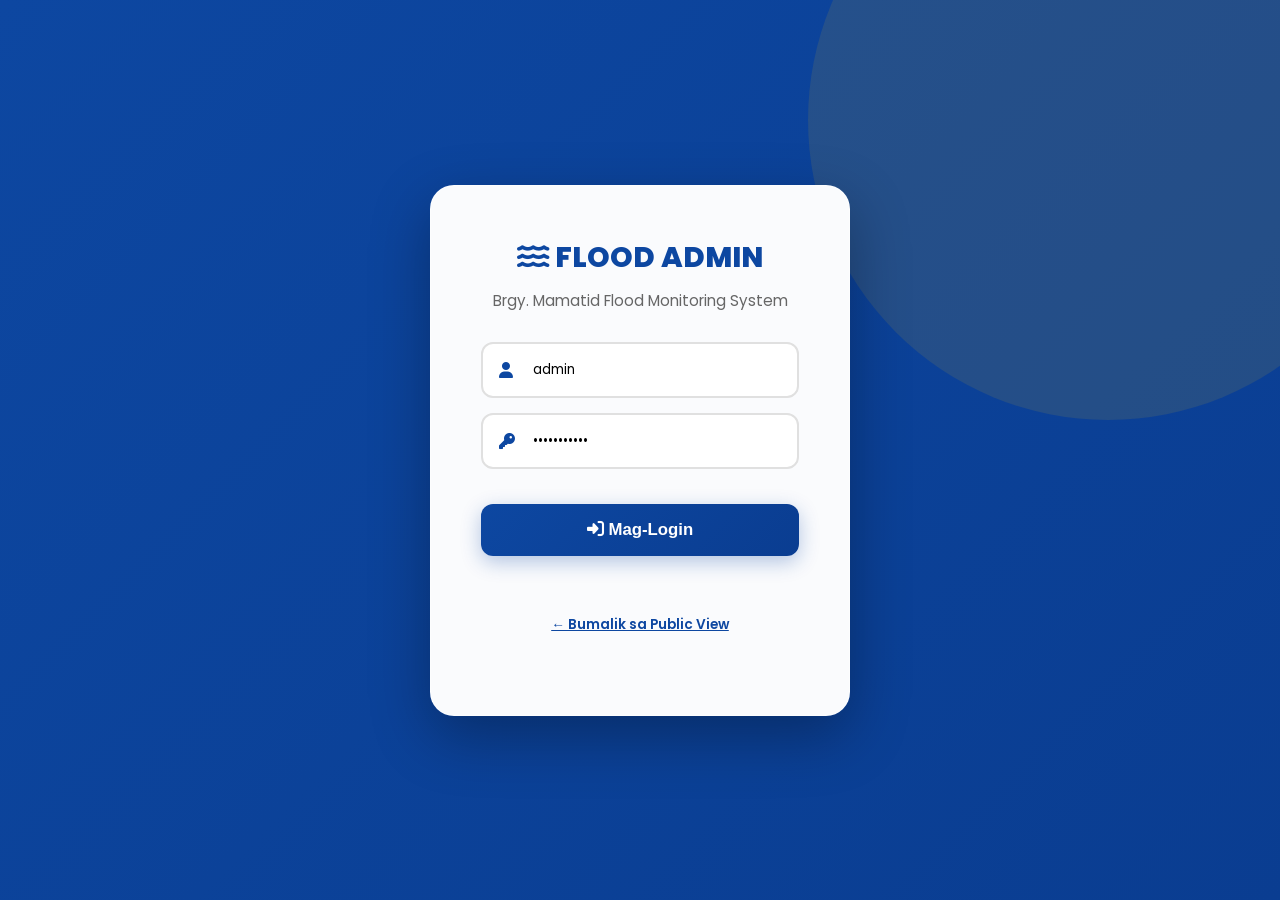
<file: admin.html>
<!DOCTYPE html>
<html>
<head>
    <meta charset="UTF-8">
    <meta name="viewport" content="width=device-width, initial-scale=1.0">
    <title>Admin - Brgy. Mamatid Flood System</title>
    <link href="https://fonts.googleapis.com/css2?family=Poppins:wght@300;400;600;700;800&display=swap" rel="stylesheet">
    <link rel="stylesheet" href="https://cdnjs.cloudflare.com/ajax/libs/font-awesome/6.5.1/css/all.min.css">
    <style>
        :root{--mamatid-blue:#0d47a1;--mamatid-gold:#ffc107;--mamatid-dark:#0a3d91;--success:#2e7d32;--warning:#f57c00;--danger:#c62828}
        *{margin:0;padding:0;box-sizing:border-box}
        body{font-family:'Poppins',sans-serif;background:linear-gradient(135deg,#e3f2fd 0%,#f0f4f8 100%);min-height:100vh}
   .login-screen{background:linear-gradient(135deg,var(--mamatid-blue),var(--mamatid-dark));display:flex;justify-content:center;align-items:center;min-height:100vh;width:100%;position:fixed;top:0;left:0;z-index:999;overflow:hidden}
   .login-screen::before{content:'';position:absolute;width:600px;height:600px;background:rgba(255,193,7,0.1);border-radius:50%;top:-20%;right:-10%;animation:float 6s ease-in-out infinite}
        @keyframes float{0%,100%{transform:translateY(0)}50%{transform:translateY(-30px)}}
   .login-box{background:rgba(255,255,255,0.98);backdrop-filter:blur(20px);padding:50px;border-radius:24px;width:420px;box-shadow:0 20px 60px rgba(0,0,0,0.3);border:1px solid rgba(255,255,255,0.5);position:relative;z-index:1}
   .login-box h2{text-align:center;color:var(--mamatid-blue);margin-bottom:10px;font-weight:800;font-size:1.8rem}
   .login-box p{text-align:center;color:#666;font-size:0.95rem;margin-bottom:30px}
   .input-group{position:relative;margin:15px 0}
   .input-group i{position:absolute;left:18px;top:50%;transform:translateY(-50%);color:var(--mamatid-blue)}
        input,textarea,select{width:100%;padding:16px 16px 16px 50px;margin:0;border:2px solid #e0e0e0;border-radius:12px;box-sizing:border-box;font-family:'Poppins';transition:0.3s}
        input:focus,textarea:focus,select:focus{border-color:var(--mamatid-blue);outline:none;box-shadow:0 0 0 4px rgba(13,71,161,0.1)}
        textarea,select{padding:16px}
        button{width:100%;padding:16px;background:linear-gradient(135deg,var(--mamatid-blue),var(--mamatid-dark));color:white;border:none;border-radius:12px;font-size:1.05rem;cursor:pointer;margin-top:20px;font-weight:700;transition:0.3s;box-shadow:0 6px 20px rgba(13,71,161,0.3)}
        button:hover{transform:translateY(-2px);box-shadow:0 8px 28px rgba(13,71,161,0.4)}
   .dashboard{display:none;min-height:100vh;width:100%}
   .header{background:linear-gradient(135deg,var(--mamatid-blue),var(--mamatid-dark));color:white;padding:20px 25px;display:flex;justify-content:space-between;align-items:center;box-shadow:0 8px 32px rgba(13,71,161,0.3)}
   .header h1{font-size:1.5rem;font-weight:800}
   .logout-btn{background:var(--danger);color:white;border:none;padding:12px 24px;border-radius:10px;cursor:pointer;font-weight:700;width:auto;margin:0;box-shadow:0 4px 12px rgba(198,40,40,0.3)}
   .container{max-width:1200px;margin:30px auto;padding:0 25px}
   .card{background:rgba(255,255,255,0.95);backdrop-filter:blur(10px);border-radius:20px;padding:30px;box-shadow:0 8px 32px rgba(0,0,0,0.08);margin-bottom:25px;border:1px solid rgba(255,255,255,0.5)}
   .card h3{color:var(--mamatid-blue);margin-bottom:20px;font-size:1.4rem;font-weight:700;display:flex;align-items:center;gap:12px}
   .card h3 i{color:var(--mamatid-gold)}
   .grid{display:grid;grid-template-columns:repeat(auto-fit,minmax(260px,1fr));gap:20px}
   .control-btn{background:linear-gradient(135deg,var(--mamatid-blue),var(--mamatid-dark));color:white;border:none;padding:18px;border-radius:14px;cursor:pointer;font-size:1rem;font-weight:700;transition:0.3s;width:100%;box-shadow:0 4px 16px rgba(13,71,161,0.25)}
   .control-btn:hover{transform:translateY(-3px);box-shadow:0 8px 24px rgba(13,71,161,0.35)}
   .control-btn i{margin-right:8px}
   .btn-danger{background:linear-gradient(135deg,#c62828,#e53935);box-shadow:0 4px 16px rgba(198,40,40,0.25)}
   .btn-success{background:linear-gradient(135deg,#2e7d32,#43a047);box-shadow:0 4px 16px rgba(46,125,50,0.25)}
   .btn-warning{background:linear-gradient(135deg,#f57c00,#ffa000);box-shadow:0 4px 16px rgba(245,124,0,0.25)}
   .stat-box{background:linear-gradient(135deg,#ffffff,#f8f9fa);padding:25px;border-radius:16px;text-align:center;border:2px solid var(--mamatid-gold);box-shadow:0 6px 20px rgba(0,0,0,0.06);transition:0.3s}
   .stat-box:hover{transform:translateY(-5px);box-shadow:0 10px 30px rgba(0,0,0,0.1)}
   .stat-box p{color:#666;font-weight:600;font-size:0.9rem;text-transform:uppercase;letter-spacing:1px}
   .stat-box h4{color:var(--mamatid-blue);font-size:2.5rem;margin:15px 0;font-weight:800}
        table{width:100%;border-collapse:collapse;margin-top:20px;border-radius:12px;overflow:hidden}
        th,td{padding:15px;text-align:left;border-bottom:1px solid #eee}
        th{background:linear-gradient(135deg,var(--mamatid-blue),var(--mamatid-dark));color:white;font-weight:700}
        tr:hover{background:#f8f9fa}
   .tabs{display:flex;gap:12px;margin-bottom:25px;border-bottom:3px solid #eee;flex-wrap:wrap}
   .tab{padding:14px 28px;cursor:pointer;border-bottom:4px solid transparent;font-weight:700;transition:0.3s;border-radius:8px 8px 0 0}
   .tab:hover{background:#f5f5f5}
   .tab.active{border-bottom-color:var(--mamatid-blue);color:var(--mamatid-blue);background:rgba(13,71,161,0.05)}
   .tab-content{display:none}.tab-content.active{display:block;animation:fadeIn 0.3s ease}
        @keyframes fadeIn{from{opacity:0;transform:translateY(10px)}to{opacity:1;transform:translateY(0)}}
   .error{color:var(--danger);text-align:center;margin-top:12px;font-size:0.9rem;min-height:22px;font-weight:600}
   .footer-mini{background:rgba(13,71,161,0.05);padding:20px;border-radius:12px;margin-top:30px;text-align:center}
   .footer-mini h5{color:var(--mamatid-blue);margin-bottom:10px;font-size:1rem}
   .dev-names{display:flex;justify-content:center;gap:20px;flex-wrap:wrap;margin-top:10px}
   .dev-names span{background:white;padding:8px 16px;border-radius:20px;font-size:0.85rem;font-weight:600;color:var(--mamatid-blue);box-shadow:0 2px 8px rgba(0,0,0,0.08)}
   .alert-box{background:linear-gradient(135deg,#fff3cd,#fff8e1);border-left:5px solid var(--warning);padding:18px;border-radius:12px;margin:15px 0}
   .alert-box i{color:var(--warning);margin-right:10px}
    </style>
</head>
<body>
    <div class="login-screen" id="loginScreen">
        <div class="login-box">
            <h2><i class="fas fa-water"></i> FLOOD ADMIN</h2>
            <p>Brgy. Mamatid Flood Monitoring System</p>
            <div class="input-group">
                <i class="fas fa-user"></i>
                <input type="text" id="username" placeholder="Username" value="admin">
            </div>
            <div class="input-group">
                <i class="fas fa-key"></i>
                <input type="password" id="password" placeholder="Password" value="mamatid2026">
            </div>
            <button onclick="doLogin()"><i class="fas fa-sign-in-alt"></i> Mag-Login</button>
            <div class="error" id="error"></div>
            <p style="text-align:center;margin-top:25px;font-size:0.85rem"><a href="index.html" style="color:var(--mamatid-blue);font-weight:600">← Bumalik sa Public View</a></p>
        </div>
    </div>

    <div class="dashboard" id="dashboard">
        <div class="header">
            <div><h1><i class="fas fa-water"></i> FLOOD MONITORING ADMIN</h1></div>
            <button class="logout-btn" onclick="doLogout()"><i class="fas fa-sign-out-alt"></i> Logout</button>
        </div>
        <div class="container">
            <div class="tabs">
                <div class="tab active" onclick="showTab(0)"><i class="fas fa-chart-line"></i> Dashboard</div>
                <div class="tab" onclick="showTab(1)"><i class="fas fa-comment-sms"></i> SMS Blast</div>
                <div class="tab" onclick="showTab(2)"><i class="fas fa-sliders"></i> Flood Control</div>
                <div class="tab" onclick="showTab(3)"><i class="fas fa-file-lines"></i> Logs</div>
            </div>

                <div class="grid">
                    <div class="stat-box">
                        <p><i class="fas fa-water"></i> Water Level</p>
                        <h4 id="currentLevel">0 cm</h4>
                    </div>
                    <div class="stat-box">
                        <p><i class="fas fa-signal"></i> Sensor Status</p>
                        <h4 id="sysStatus" style="color:#2e7d32">Online</h4>
                    </div>
                    <div class="stat-box">
                        <p><i class="fas fa-paper-plane"></i> Alerts Sent</p>
                        <h4 id="alertCount">0</h4>
                    </div>
                    <div class="stat-box">
                        <p><i class="fas fa-triangle-exclamation"></i> Flood Status</p>
                        <h4 id="floodStatus" style="color:#2e7d32">Normal</h4>
                    </div>
                <div class="card">
                    <h3><i class="fas fa-bolt"></i> Emergency Controls</h3>
                    <div class="grid">
                        <button class="control-btn btn-danger" onclick="triggerEmergency()"><i class="fas fa-triangle-exclamation"></i> Activate Emergency Mode</button>
                        <button class="control-btn btn-warning" onclick="sendTestAlert()"><i class="fas fa-bell"></i> Send Test Alert</button>
                        <button class="control-btn btn-success" onclick="exportAllData()"><i class="fas fa-download"></i> Export Flood Data</button>
                        <button class="control-btn" onclick="clearHistory()"><i class="fas fa-trash"></i> Clear History</button>
                    </div>
                </div>
            </div>

            <div class="tab-content" id="tab-1">
                <div class="card">
                    <h3><i class="fas fa-comment-sms"></i> SMS Flood Alert Blast</h3>
                    <textarea id="smsMessage" rows="5">ALERTO SA BAHA: Kasalukuyang nasa WARNING level ang tubig sa Mamatid River. Maghanda sa posibleng paglikas. - Brgy. Mamatid</textarea>
                    <select id="smsTarget">
                        <option value="all">Lahat ng Residente (1,234 numbers)</option>
                        <option value="critical">Mga malapit sa ilog lang (456 numbers)</option>
                        <option value="officials">Barangay Officials lang (15 numbers)</option>
                    </select>
                    <button class="control-btn btn-danger" onclick="sendSMSBlast()"><i class="fas fa-paper-plane"></i> Send Flood Alert Now</button>
                    <p style="margin-top:18px;font-size:0.9rem;color:#666"><i class="fas fa-circle-info"></i> Magse-send lang ng SMS pag nasa Warning o Critical level ang tubig.</p>
                </div>
            </div>

            <div class="tab-content" id="tab-2">
                <div class="card">
                    <h3><i class="fas fa-sliders"></i> Manual Water Level Override</h3>
                    <label style="font-weight:600;color:var(--mamatid-blue);display:block;margin-top:10px">Water Level (cm):</label>
                    <input type="number" id="manualLevel" placeholder="Example: 165">
                    <label style="font-weight:600;color:var(--mamatid-blue);display:block;margin-top:15px">Flood Status:</label>
                    <select id="manualStatus">
                        <option value="Normal">Normal (0-99 cm)</option>
                        <option value="Warning">Warning (100-149 cm)</option>
                        <option value="Critical">Critical (150+ cm)</option>
                    </select>
                    <button class="control-btn" onclick="setManualData()"><i class="fas fa-floppy-disk"></i> Update Water Level</button>
                </div>
                <div class="card">
                    <h3><i class="fas fa-gear"></i> Flood Alert Thresholds</h3>
                    <label style="font-weight:600;color:var(--mamatid-blue)">Warning Level (cm):</label>
                    <input type="number" id="warningThreshold" value="100">
                    <label style="font-weight:600;color:var(--mamatid-blue);display:block;margin-top:15px">Critical Level (cm):</label>
                    <input type="number" id="criticalThreshold" value="150">
                    <button class="control-btn btn-success" onclick="saveThresholds()"><i class="fas fa-check"></i> Save Thresholds</button>
                </div>
            </div>

            <div class="tab-content" id="tab-3">
                <div class="card">
                    <h3><i class="fas fa-clipboard-list"></i> Flood Alert Logs</h3>
                    <table>
                        <thead>
                            <tr><th>Oras</th><th>Action</th><th>Details</th><th>User</th></tr>
                        </thead>
                        <tbody id="logsBody">
                            <tr><td>2026-04-26 20:15</td><td>System Start</td><td>Admin panel accessed</td><td>admin</td></tr>
                        </tbody>
                    </table>
                    <button class="control-btn" onclick="exportLogs()"><i class="fas fa-file-csv"></i> Export Logs to CSV</button>
                </div>
            </div>

            <div class="footer-mini">
                <h5><i class="fas fa-code"></i> System Developers</h5>
                <div class="dev-names">
                    <span>CEDRICK M. BARRAMEDA</span>
                    <span>LALAINE B. ERNESTO</span>
                    <span>ROXANNE S. SUAREZ</span>
                </div>
            </div>
        </div>
    </div>

<script>
var alertCount=0;
var logs=[{time:'2026-04-26 20:15',action:'System Start',details:'Admin panel accessed',user:'admin'}];

function doLogin(){
    var user=document.getElementById('username').value;
    var pass=document.getElementById('password').value;
    if(user==='admin'&&pass==='mamatid2026'){
        localStorage.setItem('adminLoggedIn','true');
        document.getElementById('loginScreen').style.display='none';
        document.getElementById('dashboard').style.display='block';
        addLog('Login','Admin logged in','admin');
        loadAdminData();
    }else{
        document.getElementById('error').textContent='Maling username o password';
        setTimeout(function(){document.getElementById('error').textContent=''},3000);
    }
}

function doLogout(){
    localStorage.removeItem('adminLoggedIn');
    location.reload();
}

function showTab(index){
    var tabs=document.querySelectorAll('.tab');
    var contents=document.querySelectorAll('.tab-content');
    for(var i=0;i<tabs.length;i++){
        if(i===index){
            tabs[i].classList.add('active');
            contents[i].classList.add('active');
        }else{
            tabs[i].classList.remove('active');
            contents[i].classList.remove('active');
        }
    }
}

function addLog(action,details,user){
    var now=new Date().toLocaleString('en-PH',{year:'numeric',month:'2-digit',day:'2-digit',hour:'2-digit',minute:'2-digit'});
    logs.unshift({time:now,action:action,details:details,user:user});
    renderLogs();
}

function renderLogs(){
    var tbody=document.getElementById('logsBody');
    tbody.innerHTML='';
    for(var i=0;i<Math.min(logs.length,10);i++){
        var log=logs[i];
        tbody.innerHTML+='<tr><td>'+log.time+'</td><td>'+log.action+'</td><td>'+log.details+'</td><td>'+log.user+'</td></tr>';
    }
}

function updateFloodStatus(level){
    var status='Normal';
    var color='#2e7d32';
    if(level>=150){status='Critical';color='#c62828';}
    else if(level>=100){status='Warning';color='#f57c00';}
    document.getElementById('floodStatus').textContent=status;
    document.getElementById('floodStatus').style.color=color;
}

function loadAdminData(){
    var level=Math.floor(Math.random()*180);
    document.getElementById('currentLevel').textContent=level+' cm';
    document.getElementById('alertCount').textContent=alertCount;
    updateFloodStatus(level);
    renderLogs();
}

function sendTestAlert(){
    alertCount++;
    alert('✅ Flood test alert na-send na sa lahat ng naka-register na numero!');
    document.getElementById('alertCount').textContent=alertCount;
    addLog('Test Alert','Flood alert sent to all','admin');
}

function exportAllData(){
    alert('✅ I-eexport na ang water level data sa CSV file...');
    addLog('Export','Flood data exported','admin');
}

function clearHistory(){
    if(confirm('⚠️ Sigurado ka? Buburahin nito ang lahat ng flood history data.')){
        alert('✅ Nabura na ang lahat ng history!');
        addLog('Clear History','Flood data deleted','admin');
    }
}

function triggerEmergency(){
    if(confirm('🚨 I-aactivate ang FLOOD EMERGENCY MODE.\n\nMagse-send ng CRITICAL flood alerts sa lahat ng residente.\n\nItuloy?')){
        alertCount++;
        alert('🚨 FLOOD EMERGENCY ACTIVATED!\n\nNa-send na ang alerts sa CDRRMO, BFP, PNP');
        document.getElementById('alertCount').textContent=alertCount;
        addLog('Emergency','Flood emergency activated','admin');
    }
}

function sendSMSBlast(){
    var msg=document.getElementById('smsMessage').value;
    var target=document.getElementById('smsTarget').value;
    if(!msg)return alert('Ilagay ang flood alert message');
    alertCount++;
    alert('✅ Flood Alert SMS na-send!\n\nTarget: '+target+'\nMessage: '+msg.substring(0,50)+'...');
    document.getElementById('alertCount').textContent=alertCount;
    addLog('SMS Blast','Flood alert sent to '+target,'admin');
}

function setManualData(){
    var level=document.getElementById('manualLevel').value;
    var status=document.getElementById('manualStatus').value;
    if(!level)return alert('Ilagay ang water level');
    alert('✅ Na-update na ang Water Level:\n\nLevel: '+level+'cm\nStatus: '+status);
    document.getElementById('currentLevel').textContent=level+' cm';
    updateFloodStatus(parseInt(level));
    addLog('Manual Override','Water level: '+level+'cm '+status,'admin');
}

function saveThresholds(){
    var warning=document.getElementById('warningThreshold').value;
    var critical=document.getElementById('criticalThreshold').value;
    alert('✅ Na-save na ang flood thresholds:\n\nWarning: '+warning+'cm\nCritical: '+critical+'cm');
    addLog('Settings','Flood thresholds updated','admin');
}

function exportLogs(){
    var csv="Time,Action,Details,User\n";
    for(var i=0;i<logs.length;i++){
        var l=logs[i];
        csv+=l.time+','+l.action+','+l.details+','+l.user+'\n';
    }
    var blob=new Blob([csv],{type:'text/csv'});
    var url=window.URL.createObjectURL(blob);
    var a=document.createElement('a');a.href=url;a.download='mamatid_flood_logs.csv';a.click();
    alert('✅ Na-download na ang flood logs CSV!');
}

window.onload=function(){
    if(localStorage.getItem('adminLoggedIn')==='true'){
        document.getElementById('loginScreen').style.display='none';
        document.getElementById('dashboard').style.display='block';
        loadAdminData();
    }
};

document.addEventListener('keypress',function(e){
    if(e.key==='Enter'&&document.getElementById('loginScreen').style.display!=='none'){
        doLogin();
    }
});
</script>
</body>
</html>
</file>
